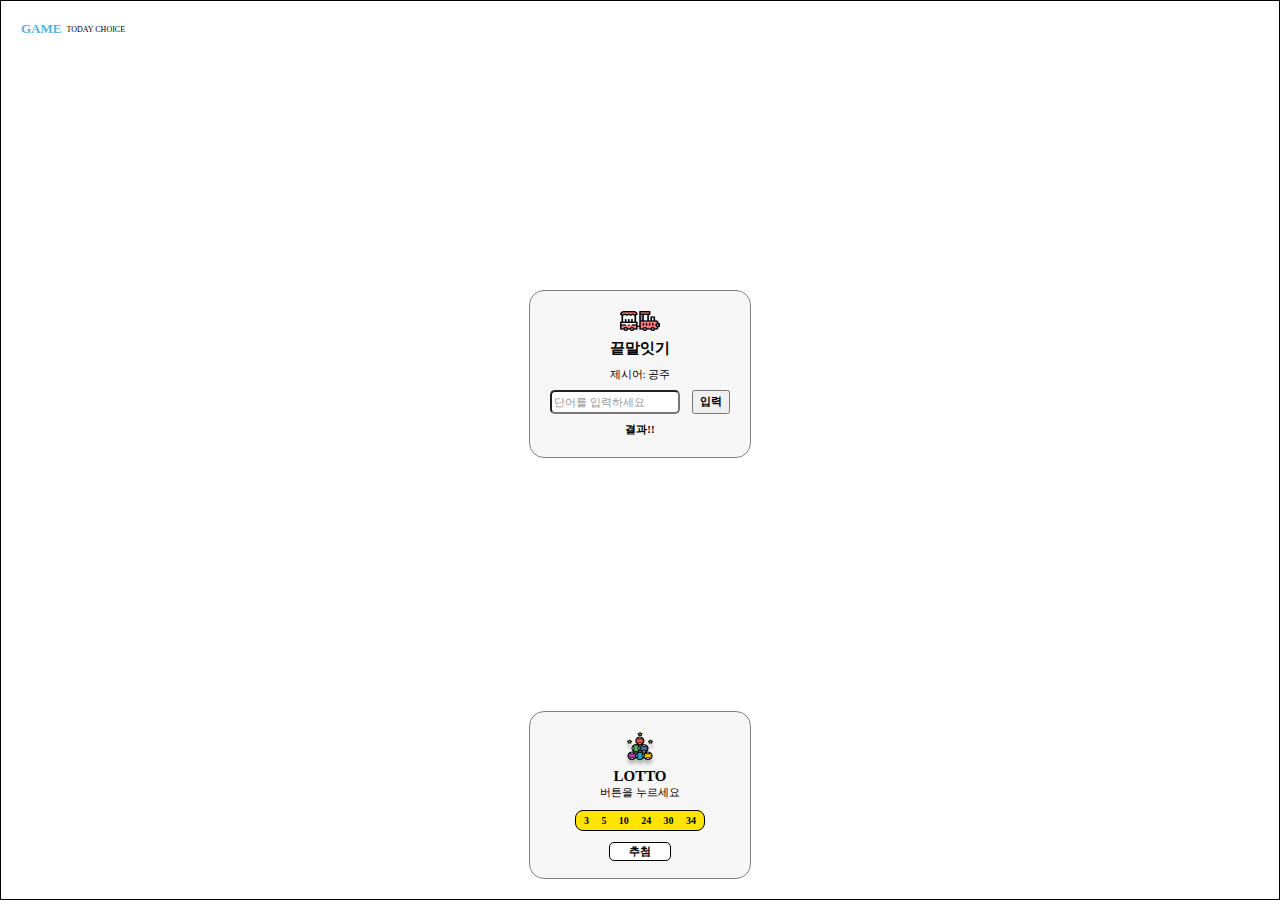
<file: game.html>
<!DOCTYPE html>
<html lang="ko">
<head>
	<title>Document</title>
	<link rel="stylesheet" href="./style/game.css">
	<script src="./game.js"></script>
</head>
<body>
	<div class="wrapper">
		<div class="wrapper__header">
			<div class="header__title">
				<div class="title">GAME</div>
				<div class="subtitle">TODAY CHOICE</div>
			</div>
			<div class="dividedLine"></div>
		</div>
		<div class="game__container">
			<img src="./images/word.png" alt="">
			<div class="game__title">끝말잇기</div>
			<div class="game__subtitle">제시어: <span id="word">공주</span></div>
			<div class="word__text">
				<input type="text" class="textbox" id="myword" placeholder="단어를 입력하세요">
				<button class="search" onclick="startWord()">입력</button>
			</div>
			<div class="word__result" id="result">결과!!</div>
		</div>
		<div class="game__container">
            <img src="./images/lotto.png">
            <div class="game__title">LOTTO</div>
            <div class="game__subtitle">버튼을 누르세요</div>
            <div class="game__lotto__number" id="lottoNumbers">
                <span>3</span>
                <span>5</span>
                <span>10</span>
                <span>24</span>
                <span>30</span>
                <span>34</span>
            </div>
            <button class="wrapper__lotto__btn" onclick="generateLottoNumbers()">추첨</button>
        </div>
    </div>
	</div>
</body>
</html>
</file>
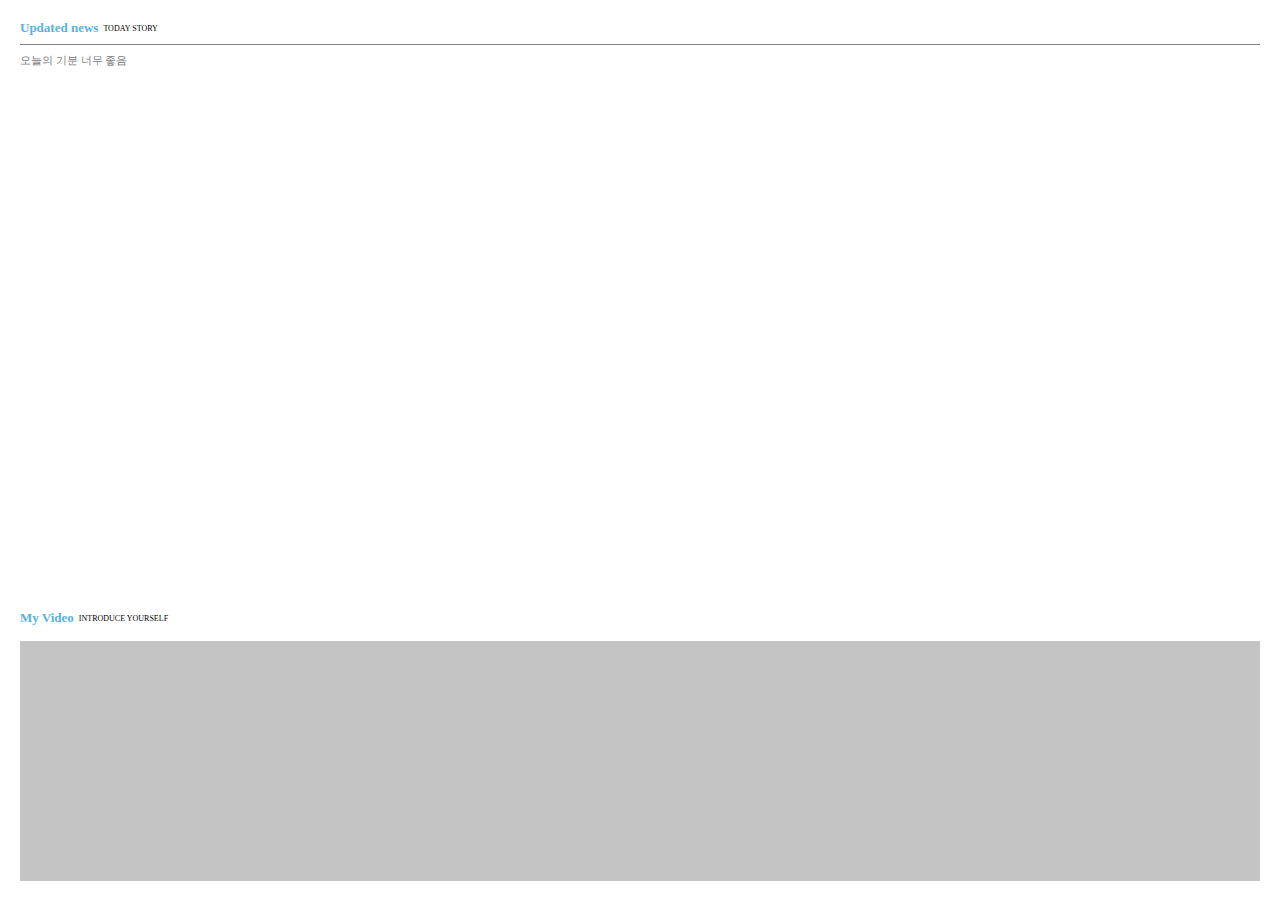
<file: home.html>
<!DOCTYPE html>
<html lang="ko">
<head>
	<title>Home</title>
	<link rel="stylesheet" href="./style/home.css">
</head>
<body>
	<div class="wrapper">
		<div class="wrapper__header">
			<div class="contents__title">
				<div class="title">Updated news</div>
				<div class="subtitle">TODAY STORY</div>
			</div>
			<div class="divideLine">
			</div>
			<div class="contentes__body">오늘의 기분 너무 좋음</div>
		</div>
			<div class="wrapper__body">
				<div class="contents__title">
					<div class="title">My Video</div>
					<div class="subtitle">INTRODUCE YOURSELF</div>
				</div>
				<div class="video">
				
				</div>
			
			</div>
	</div>
</body>
</html>
</file>
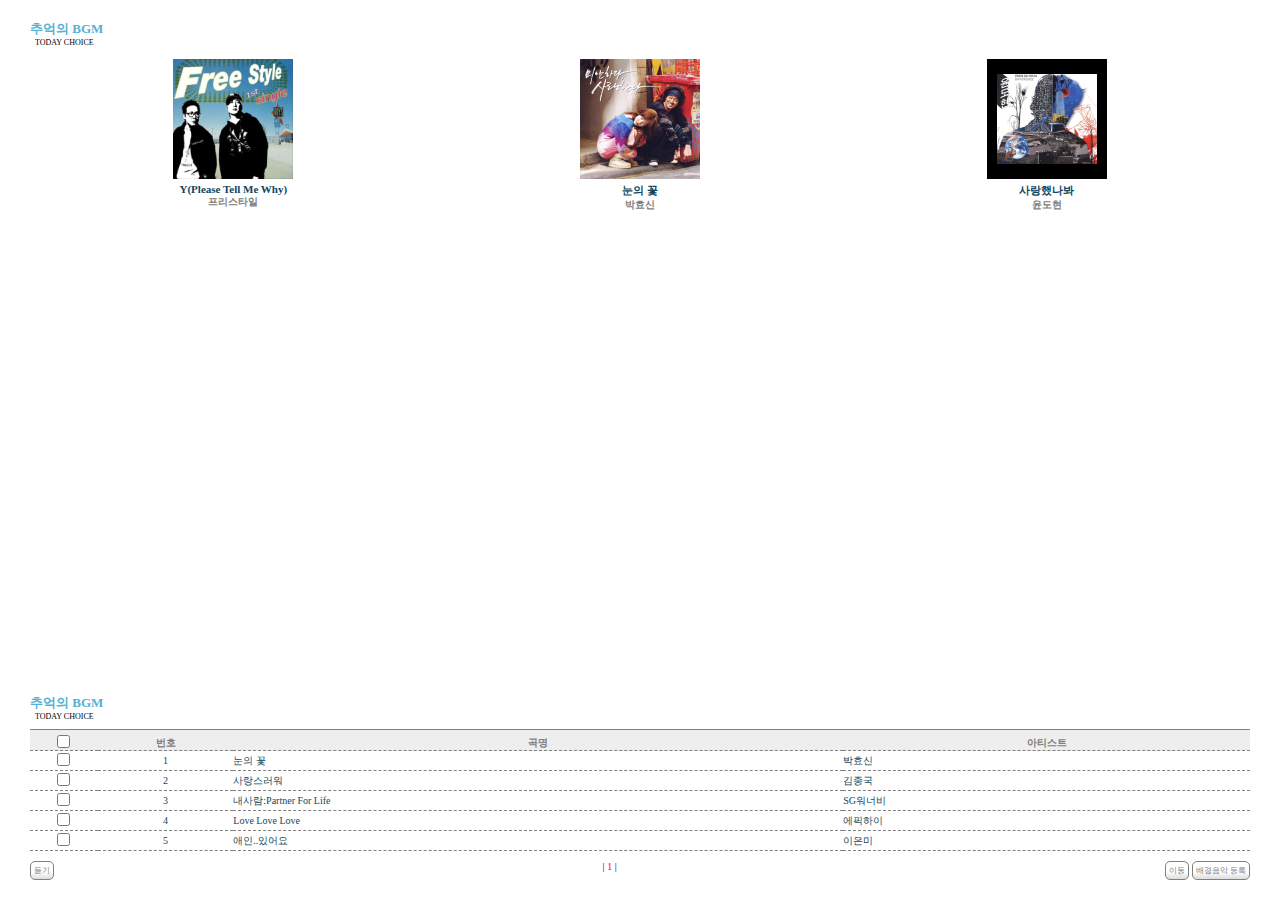
<file: jukebox.html>
<!DOCTYPE html>
<html lang="ko">
<head>
	<meta charset="UTF-8">
	<meta name="viewport" content="width=device-width, initial-scale=1.0">
	<title>Document</title>
	<link rel="stylesheet" href="./style/jukebox.css">
</head>
<body>
	<div class="wrapper">
		<div class="wrapper__header">
			<div class="wrapper__title">
				<div class="title">추억의 BGM</div>
				<div class="subtitle">TODAY CHOICE</div>
			</div>
			<div class="divideLine"></div>
			<div class="albumWrapper">
				<div class="albumWrapper__item">
					<img src="./images/jukebox-01.png" alt="" class="album-thumnail">
					<div class="album-songtitle">Y(Please Tell Me Why)</div>
					<div class="album-artist">프리스타일</div>
				</div>
				<div class="albumWrapper__item">
					<img src="./images/jukebox-02.png" alt="" class="album-thumnail">
					<div class="album-songtitle">눈의 꽃</div>
					<div class="album-artist">박효신</div>
				</div>
				<div class="albumWrapper__item">
					<img src="./images/jukebox-03.png" alt="" class="album-thumnail">
					<div class="album-songtitle">사랑했나봐</div>
					<div class="album-artist">윤도현</div>
				</div>
			</div>
		</div>
		<div class="wrapper__body">
			<div class="wrapper__title">
				<div class="title">추억의 BGM</div>
				<div class="subtitle">TODAY CHOICE</div>
			</div>
				<table class="albumTable">
					<tr>
						<th class="albumTable__checkbox"><input type="checkbox"></th>
						<th class="albumTable__number">번호</th>
						<th class="albumTable__song">곡명</th>
						<th class="albumTable__artist">아티스트</th>
					</tr>
					<tr>
						<td class="album-table-checkbox"><input type="checkbox"></td>
						<td class="album-table-number">1</td>
						<td class="album-table-song">눈의 꽃</td>
						<td class="album-table-artist">박효신</td>
					</tr>
					<tr>
						<td class="album-table-checkbox"><input type="checkbox"></td>
						<td class="album-table-number">2</td>
						<td class="album-table-song">사랑스러워</td>
						<td class="album-table-artist">김종국</td>
					</tr>
					<tr>
						<td class="album-table-checkbox"><input type="checkbox"></td>
						<td class="album-table-number">3</td>
						<td class="album-table-song">내사람:Partner For Life</td>
						<td class="album-table-artist">SG워너비</td>
					</tr>
					<tr>
						<td class="album-table-checkbox"><input type="checkbox"></td>
						<td class="album-table-number">4</td>
						<td class="album-table-song">Love Love Love</td>
						<td class="album-table-artist">에픽하이</td>
					</tr>
					<tr>
						<td class="album-table-checkbox"><input type="checkbox"></td>
						<td class="album-table-number">5</td>
						<td class="album-table-song">애인..있어요</td>
						<td class="album-table-artist">이은미</td>
					</tr>
				</table>
				<div class="albumTable__footer">
					<div class="albumTable__footer__left">
						<button>듣기</button>
					</div>
					<div class="albumTable__footer__center">
						| <span>1</span> |
					</div>
					<div class="albumTable__footer__right">
						<button>이동</button>
						<button>배경음악 등록</button>
					</div>
				</div>
		</div>
	</div>
</body>
</html>
</file>
<file: style/game.css>
*{
	box-sizing:border-box;
	margin: 0;
}
html, body {
	width: 100%;
	height: 100%;
}
.wrapper {
	width: 100%;
	height: 100%;
	padding: 20px;
	display: flex;
	flex-direction: column;
	align-items: center;
	justify-content: space-between;
	border: 1px solid black;
}
.wrapper__header{
	width: 100%;
	display: flex;
	flex-direction: column;
}
.header__title{
	display: flex;
	flex-direction: row;
	align-items: center;
}
.title{
	color: #55b2e4;
	font-size: 13px;
	font-weight: 700;
}
.subtitle{
	font-size: 8px;
	padding-left: 5px;
}
.divideLine{
	width: 100%;
	border-top: 1px solid gray;
}
.game__container {
	width: 222px;
	height: 168px;
	border: 1px solid gray;
	border-radius: 15px;
	display: flex;
	flex-direction: column;
	align-items: center;
	justify-content: space-between;
	padding: 20px;
	background-color: #f6f6f6;
}
.game__title {
	font-size: 15px;
	font-weight: 900;
}
.game__subtitle {
	font-size: 11px;
}
.word__result{
	font-size: 11px;
	font-weight: 700;
}
.word__text {
	width: 100%;
	display: flex;
	flex-direction: row;
	justify-content: space-between;
}
.textbox {
	width: 130px;
	height: 24px;
	border-radius: 5px;
}
.textbox::placeholder {
    font-size: 11px;
    color: #999999;
}
.search {
	font-size: 11px;
	font-weight: 700;
	width: 38px;
	height: 24px;
}
.game__lotto__number {
    width: 130px;
    height: 21px;
    background-color: #ffe400;
    border-radius: 8px;
    border: 1px solid black;
    font-size: 10px;
    font-weight: 700;
    display: flex;
    justify-content: space-between;
	align-items: center;
    padding: 5px 8px;
    margin-bottom: 11px;
    margin-top: 10px;
}

.wrapper__lotto__btn {
    border: 1px solid black;
	border-radius: 5px;
	font-weight: 700;
	font-size: 11px;
	width: 62px;
	height: 24px;
	background-color: white;
}
</file>
<file: style/home.css>
*{
	box-sizing: border-box;
	margin: 0px;
}
html,body{
	width: 100%;
	height: 100%;
}
.wrapper {
	width: 100%;
	height: 100%;
	padding: 20px;
	display: flex;
	flex-direction: column;
	justify-content: space-between;
}
.wrapper__header{
	width: 100%;
	height: 48px;
	display: flex;
	flex-direction: column;
	justify-content: space-between;
}
.contents__title{
	display: flex;
	flex-direction: row;
	align-items: center;
}
.title{
	color: #55b2e4;
	font-size: 13px;
	font-weight: 700;
}
.subtitle{
	font-size: 8px;
	padding-left: 5px;
}
.divideLine{
	width: 100%;
	border-top: 1px solid gray;
}
.contentes__body{
	font-size: 11px;
	color: gray;
}
.wrapper__body{
	width: 100%;
	height: 270px;
}
.video {
    margin-top: 15px;
    width: 100%;
    height: 240px;
    background-color: #c4c4c4;
}
</file>
<file: style/jukebox.css>
* {
    box-sizing: border-box;
    margin: 0px;
    padding: 0px;
}

html, body {
    width: 100%;
    height: 100%;
}

.wrapper {
    width: 100%;
    height: 100%;
    padding: 20px 30px;
    display: flex;
    flex-direction: column;
    justify-content: space-between;
    align-items: center;
}

.wrapper__header {
    width: 100%;
}

.header__title {
    display: flex;
    flex-direction: row;
    align-items: center;
}

.title {
    color: #55b2d4;
    font-size: 13px;
    font-weight: 700;
}

.subtitle {
    padding-left: 5px;
    font-size: 8px;
}

.devideLine {
    width: 100%;
    border-top: 1px solid gray;
}

.albumWrapper {
    display: flex;
    flex-direction: row;
    justify-content: space-around;
    padding-top: 12px;
}

.albumWrapper__item .album-thumbnail {
    width: 120px;
    height: 120px;
}

.albumWrapper__item .album-songtitle {
    font-size: 11px;
    font-weight: bold;
    color: #0f465e;
    display: flex;
    flex-direction: row;
    justify-content: center;
}

.albumWrapper__item .album-artist {
    font-size: 10px;
    font-weight: bold;
    color: gray;
    display: flex;
    flex-direction: row;
    justify-content: center;
}

.wrapper__body {
    width: 100%;
}

.albumTable {
    border-spacing: 0px;
    width: 100%;
    padding-top: 8px;
}

.albumTable th {
    height: 20px;
    font-size: 10px;
    font-weight: bold;
    color: gray;
    background-color: #EEEEEE;
    padding-top: 5px;
    border-top: 1px solid gray;
    border-bottom: 1px dashed gray;
}

.albumTable td {
    height: 20px;
    font-size: 10px;
    color: #0F465E;
    border-bottom: 1px dashed gray;
}

.album-table-checkbox {
    width: 5%;
    text-align: center;
}

.album-table-number {
    width: 10%;
    text-align: center;
}

.album-table-song {
    width: 45%;
    text-align: left;
}

.album-table-artist {
    width: 30%;
    text-align: left;
}

.arrow {
    width: 10px;
    height: 10px;
    text-align: center;
    color: red;
    border: 1px solid gray;
    border-radius: 2px;
}

.albumTable__footer {
    display: flex;
    flex-direction: row;
    justify-content: space-between;
    font-size: 10px;
    padding-top: 10px;
}
.albumTable__footer button {
    font-size: 8px;
    color: gray;
    padding: 3px;
    background: linear-gradient(180deg, #FFFFFF 0%, #FFFFFF 57.43%, #DDDDDD 100%);
    border: 1px solid gray;
    border-radius: 5px;
}
.albumTable__footer__center span {
    color: red;
}
</file>
